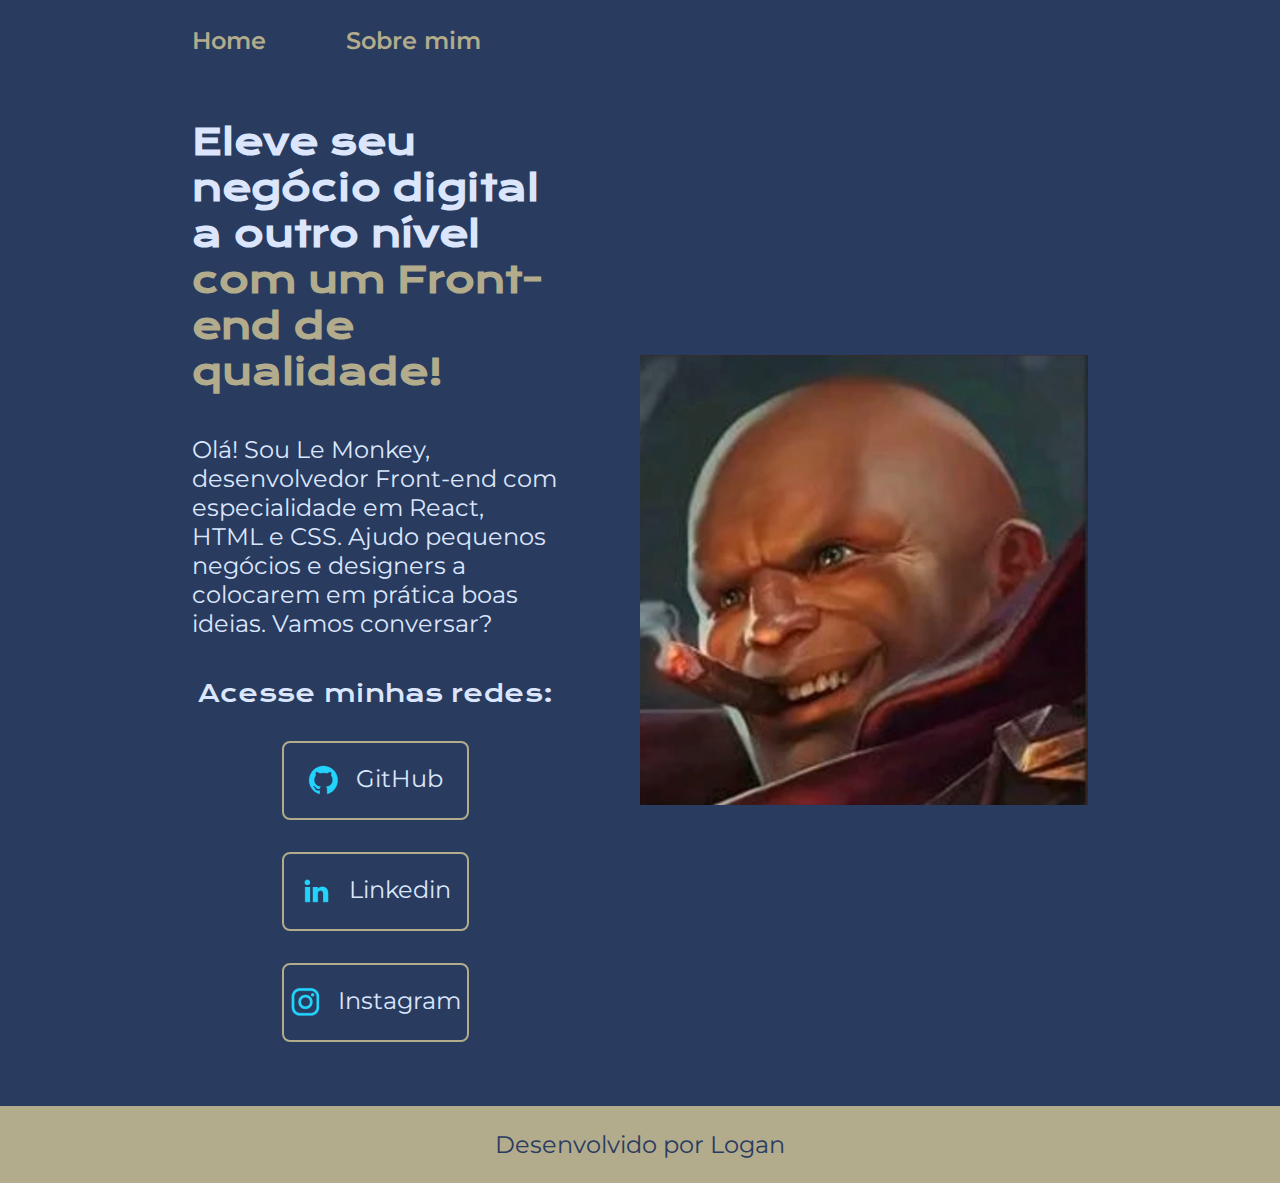
<file: index.html>
<!DOCTYPE html>
<html lang="pt-br">
<head>
    <meta charset="UTF-8">
    <meta http-equiv="X-UA-Compatible" content="IE=edge">
    <meta name="viewport" content="width=device-width, initial-scale=1.0">
    <title>SAAAAIII</title>
    <link rel="stylesheet" href="./styles/style.css">
</head>
<body>
    <header class="cabecalho">
        <nav class="cabecaclo__menu">
            <a class="cabecalho__menu__link" href="index.html">Home</a>
            <a class="cabecalho__menu__link" href="about.html">Sobre mim</a>
        </nav>
    </header>
    <main class="apresentacao">
        <section class="apresentacao__conteudo">
            <h1 class="apresentacao__conteudo__titulo">Eleve seu negócio digital a outro nível <strong class="titulo-destaque">com um Front-end de qualidade!</strong></h1>
            <p class="apresentacao__conteudo__texto">Olá! Sou Le Monkey, desenvolvedor Front-end com especialidade em React, HTML e CSS. Ajudo pequenos negócios e designers a colocarem em prática boas ideias. Vamos conversar?</p>
            <div class="apresentacao__links">
                <h2 class="apresentacao__links__subtitulo">Acesse minhas redes:</h2>
                <a class="apresentacao__links__navegacao" href="https://github.com/SHUSH3z">
                    <img src="assets/github.png"> 
                    GitHub
                </a>
                <a class="apresentacao__links__navegacao" href="https://www.linkedin.com/in/logan-ramos-3b2313266/">
                    <img src="assets/linkedin.png">
                     Linkedin 
                </a>
                <a class="apresentacao__links__navegacao" href="https://www.instagram.com/shush3__/">
                    <img src="assets/instagram.png" href="https://www.instagram.com/shush3__/"> 
                    Instagram
                </a>
            </div>
        </section>
        <img class="apresentacao__imagem" src="assets/EOkmQO-WsAA50ac.jpg" alt="Flop"> 
    </main>
    <footer class="rodaPe">
        Desenvolvido por Logan
    </footer>
</body>
</html>
</file>
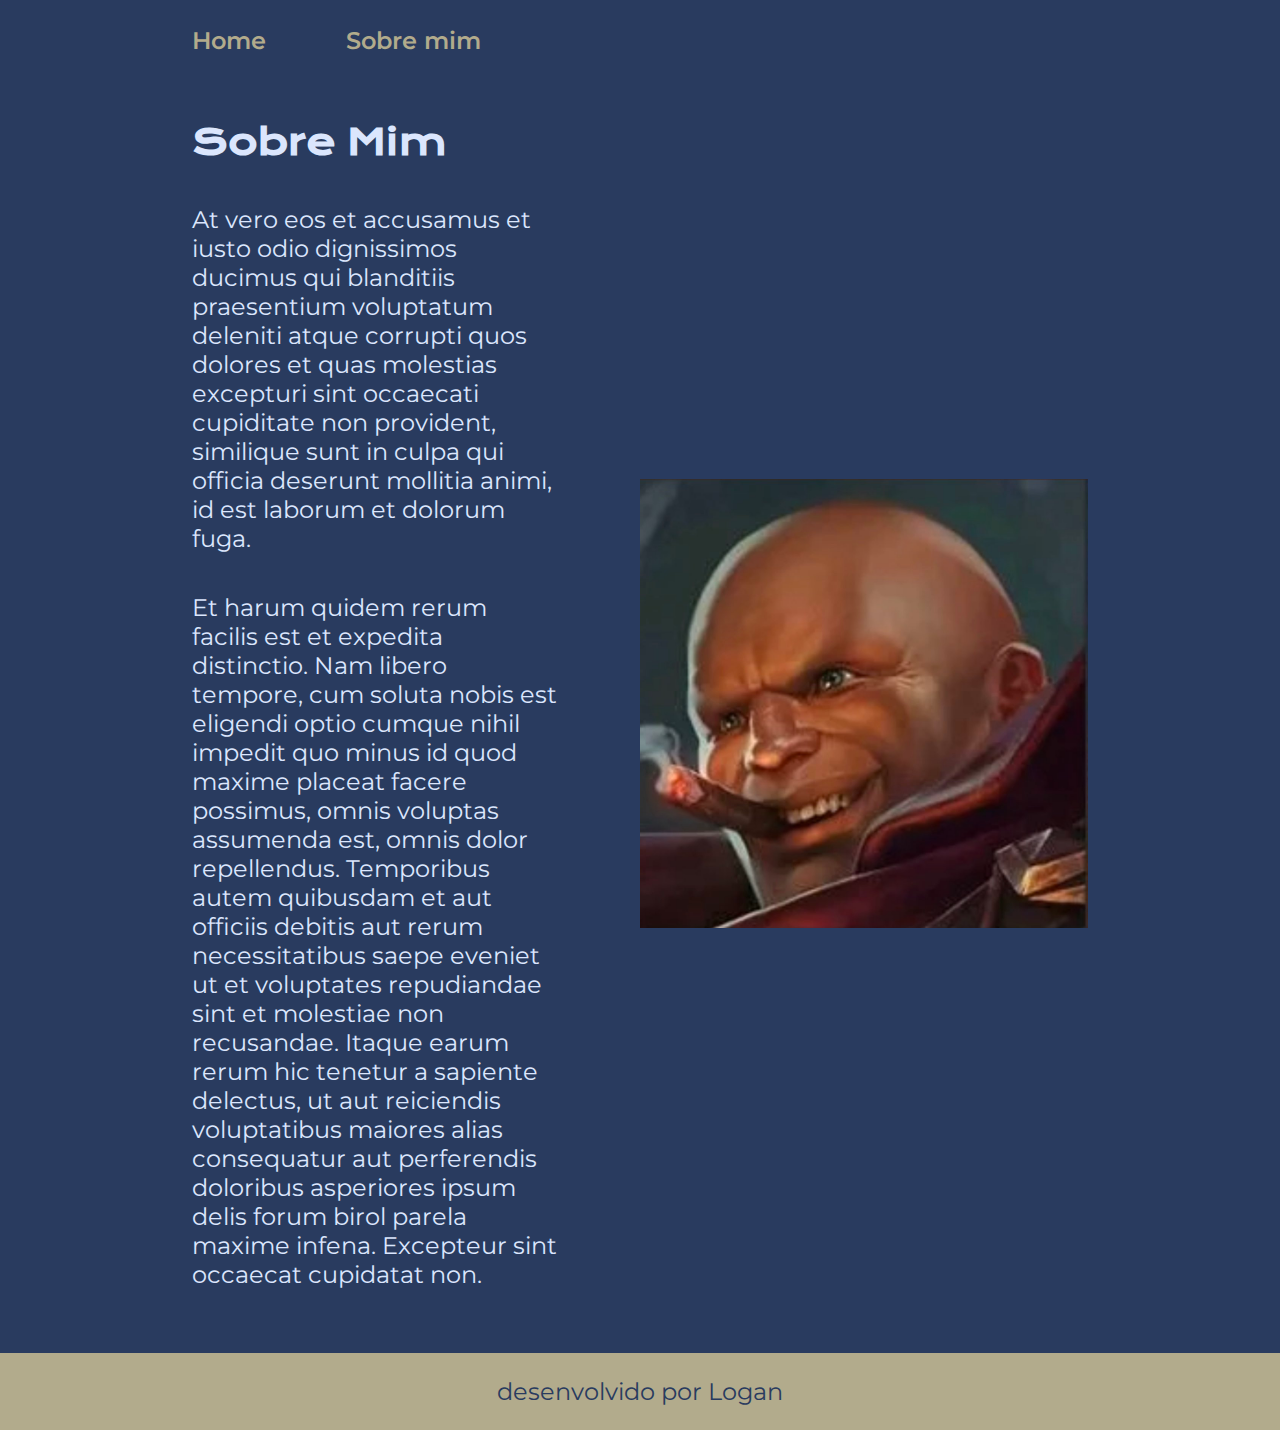
<file: about.html>
<!DOCTYPE html>
<html lang="pt-br">
<head>
    <meta charset="UTF-8">
    <meta http-equiv="X-UA-Compatible" content="IE=edge">
    <meta name="viewport" content="width=device-width, initial-scale=1.0">
    <title>Sobre Mim</title>
    <link rel="stylesheet" href="./styles/style.css">
</head>
<body>
    <header class="cabecalho">
        <nav class="cabecaclo__menu">
            <a class="cabecalho__menu__link" href="index.html">Home</a>
            <a class="cabecalho__menu__link" href="about.html">Sobre mim</a>
        </nav>
    </header>

    <main class="apresentacao">
        <section class="apresentacao__conteudo">
            <h1 class="apresentacao__conteudo__titulo">Sobre Mim</h1>
            <p class="apresentacao__conteudo__texto">At vero eos et accusamus et iusto odio dignissimos ducimus qui blanditiis praesentium voluptatum deleniti atque corrupti quos dolores et quas molestias excepturi sint occaecati cupiditate non provident, similique sunt in culpa qui officia deserunt mollitia animi, id est laborum et dolorum fuga.</p>
            <p class="apresentacao__conteudo__texto">Et harum quidem rerum facilis est et expedita distinctio. Nam libero tempore, cum soluta nobis est eligendi optio cumque nihil impedit quo minus id quod maxime placeat facere possimus, omnis voluptas assumenda est, omnis dolor repellendus. Temporibus autem quibusdam et aut officiis debitis aut rerum necessitatibus saepe eveniet ut et voluptates repudiandae sint et molestiae non recusandae. Itaque earum rerum hic tenetur a sapiente delectus, ut aut reiciendis voluptatibus maiores alias consequatur aut perferendis doloribus asperiores ipsum delis forum birol parela maxime infena. Excepteur sint occaecat cupidatat non.</p>
        </section>
        <img class="apresentacao__imagem" src="assets/EOkmQO-WsAA50ac.jpg" alt="graves careca">
    </main>

    <footer class="rodaPe">
        <p>desenvolvido por Logan</p>
    </footer>
</body>
</html>
</file>
<file: styles/style.css>
@import url('https://fonts.googleapis.com/css2?family=Climate+Crisis&family=Krona+One&family=Montserrat&display=swap');

:root{
 --cor-primaria: #293B5F;
 --cor-segundaria: #DBE6FD;
 --cor-terciaria: #B2AB8C;
 --cor-hover: #47597E;

 --fonte-primaria:'Krona one', sans-serif;
 --fonte-segundaria:'Montserrat', sans-serif;
}

*{
    margin: 0;
    padding: 0;
}

body {
    /* height: 100vh; */
    box-sizing: border-box;
    background-color: var(--cor-primaria);
    color: var(--cor-segundaria);
}

.cabecalho{
    padding: 2% 0% 0% 15%;
}

.cabecaclo__menu{
    display: flex;
    gap: 80px;
}

.cabecalho__menu__link{
    font-family: var(--fonte-segundaria);
    font-size: 1.5rem;
    font-weight: 600;
    color: var(--cor-terciaria);
    text-decoration: none;
}

.apresentacao{
    padding: 5% 15%;
    display: flex;
    align-items: center;
    justify-content: space-between;
    gap: 82px;
}

.apresentacao__conteudo{
    width: 50%;
    display: flex;
    flex-direction: column;
    gap: 40px;
}

.apresentacao__conteudo__titulo{
    font-size: 2.25rem;
    font-family: var(--fonte-primaria);

}

.titulo-destaque {
    color: var(--cor-terciaria);
}

.apresentacao__conteudo__texto{
    font-size: 1.5rem;
    font-family: var(--fonte-segundaria);
}

.apresentacao__links{
    display: flex;
    flex-direction: column;
    justify-content: space-between;
    align-items: center;
    gap: 32px;
}

.apresentacao__links__subtitulo{
    font-family: var(--fonte-primaria);
    font-weight: 400;
    font-size: 1.5rem;
}

.apresentacao__links__navegacao {
    display: flex;
    justify-content: center;
    gap: 16px;
    border: 2px solid var(--cor-terciaria);
    width: 50%;
    text-align: center;
    border-radius: 8px;
    font-size: 1.5rem;
    padding: 21.5px 0;
    text-decoration: none;
    color:var(--cor-segundaria);
    font-family: var(--fonte-segundaria);
}

.apresentacao__links__link:hover{
    background-color: var(--cor-hover);
}

.apresentacao__imagem{
    width: 50%;
}

.rodaPe{
    padding: 24px;
    color: var(--cor-primaria);
    background-color: var(--cor-terciaria);
    text-align: center;
    font-family: var(--fonte-segundaria);
    font-size: 1.5rem;
    font-weight: 400;
}

@media (max-width: 1200px) {
    .cabecalho{
    padding: 10%;    
    }

    .cabecaclo__menu{
        justify-content: center;
    }

    .apresentacao{
        flex-direction: column-reverse;
        padding: 2.5%;
    }

    .apresentacao__conteudo{
        width: auto;
    }
}
</file>
